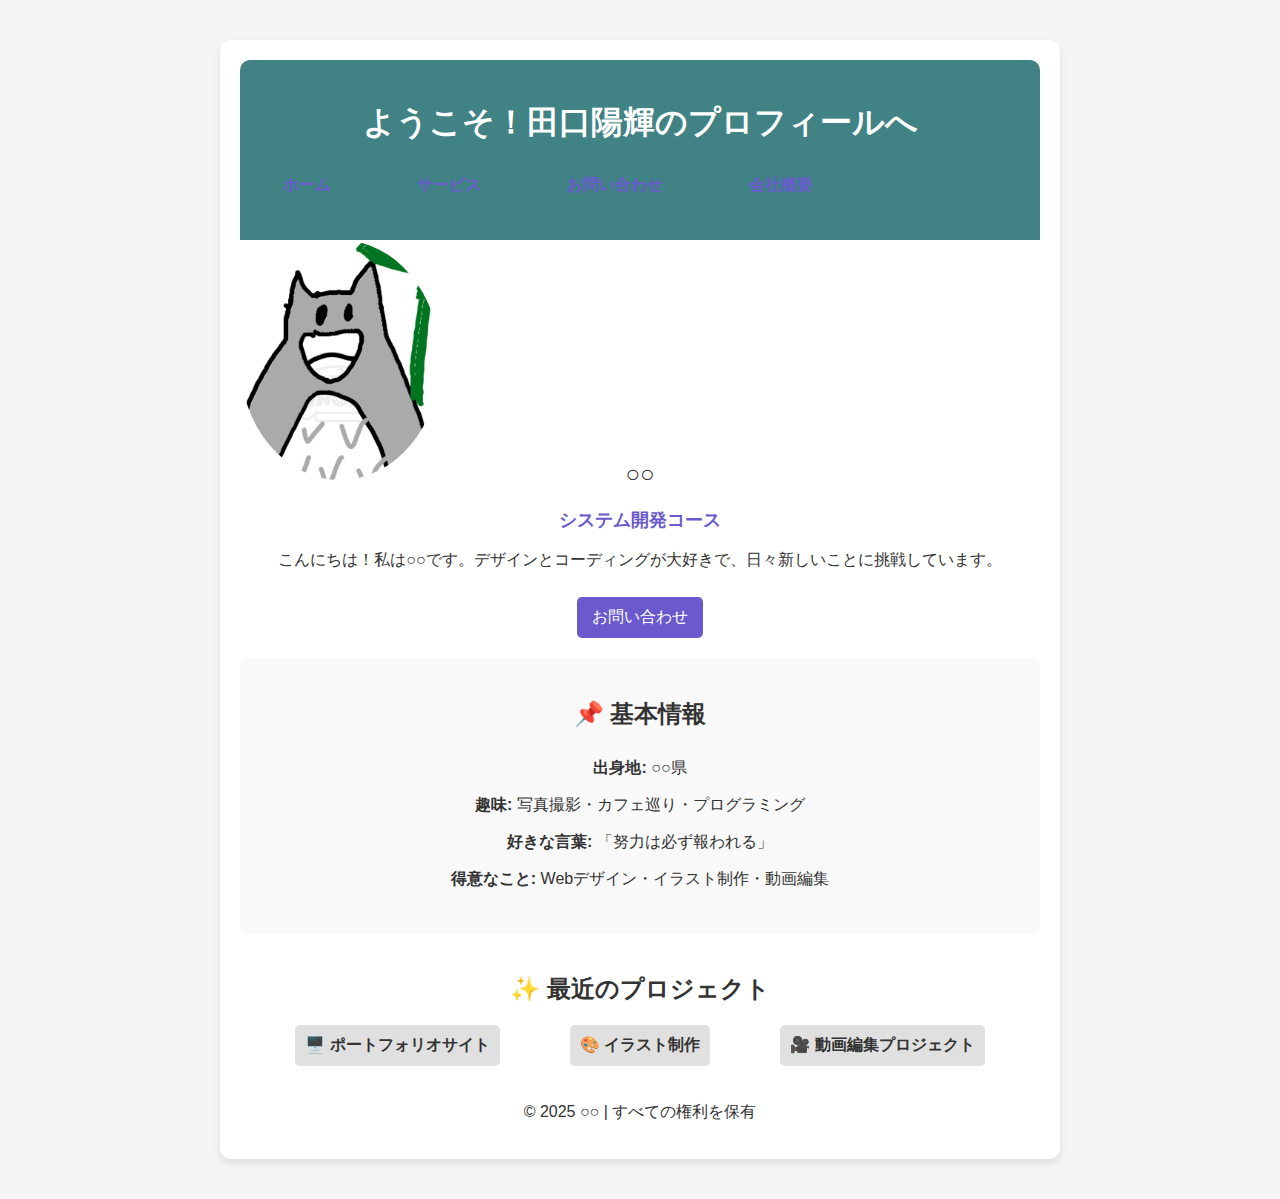
<file: index.html>
<!DOCTYPE html>
<html lang="ja">
<head>
    <meta charset="UTF-8">
    <meta name="viewport" content="width=device-width, initial-scale=1.0">
    <title>自己紹介</title>
    <link rel="stylesheet" href="mystyles.css">
</head>
<body>
    <div class="container">
        <!-- header -->
         <header>
            <h1>ようこそ！田口陽輝のプロフィールへ</h1>
                <nav>
                    <ul>
                      <li><a href="index.html">ホーム</a></li>
                      <li><a href="services.html">サービス</a></li>
                      <li><a href="contact.html">お問い合わせ</a></li>
                      <li><a href="about.html">会社概要</a></li>
                    </ul>
                  </nav>
        </header>
        <!-- header -->

        <section class="profile-card">
            <img src="プロフィール.jpg" alt="プロフィール写真">
        </section>
        <section class="pinfo">
            <h2>○○</h2>
            <p class="title">システム開発コース</p>
            <p>こんにちは！私は○○です。デザインとコーディングが大好きで、日々新しいことに挑戦しています。</p>
            <a href="mailto:your@email.com" class="contact-btn">お問い合わせ</a>
        </section>

        <section class="info">
            <h2>📌 基本情報</h2>
            <ul>
                <li><strong>出身地:</strong> ○○県</li>
                <li><strong>趣味:</strong> 写真撮影・カフェ巡り・プログラミング</li>
                <li><strong>好きな言葉:</strong> 「努力は必ず報われる」</li>
                <li><strong>得意なこと:</strong> Webデザイン・イラスト制作・動画編集</li>
            </ul>
        </section>

        <section class="portfolio">
            <h2>✨ 最近のプロジェクト</h2>
            <div class="projects">
                <div class="project-item">🖥️ ポートフォリオサイト</div>
                <div class="project-item">🎨 イラスト制作</div>
                <div class="project-item">🎥 動画編集プロジェクト</div>
            </div>
        </section>

        <footer>
            <p>© 2025 ○○ | すべての権利を保有</p>
        </footer>
    </div>
</body>
</html>
</file>
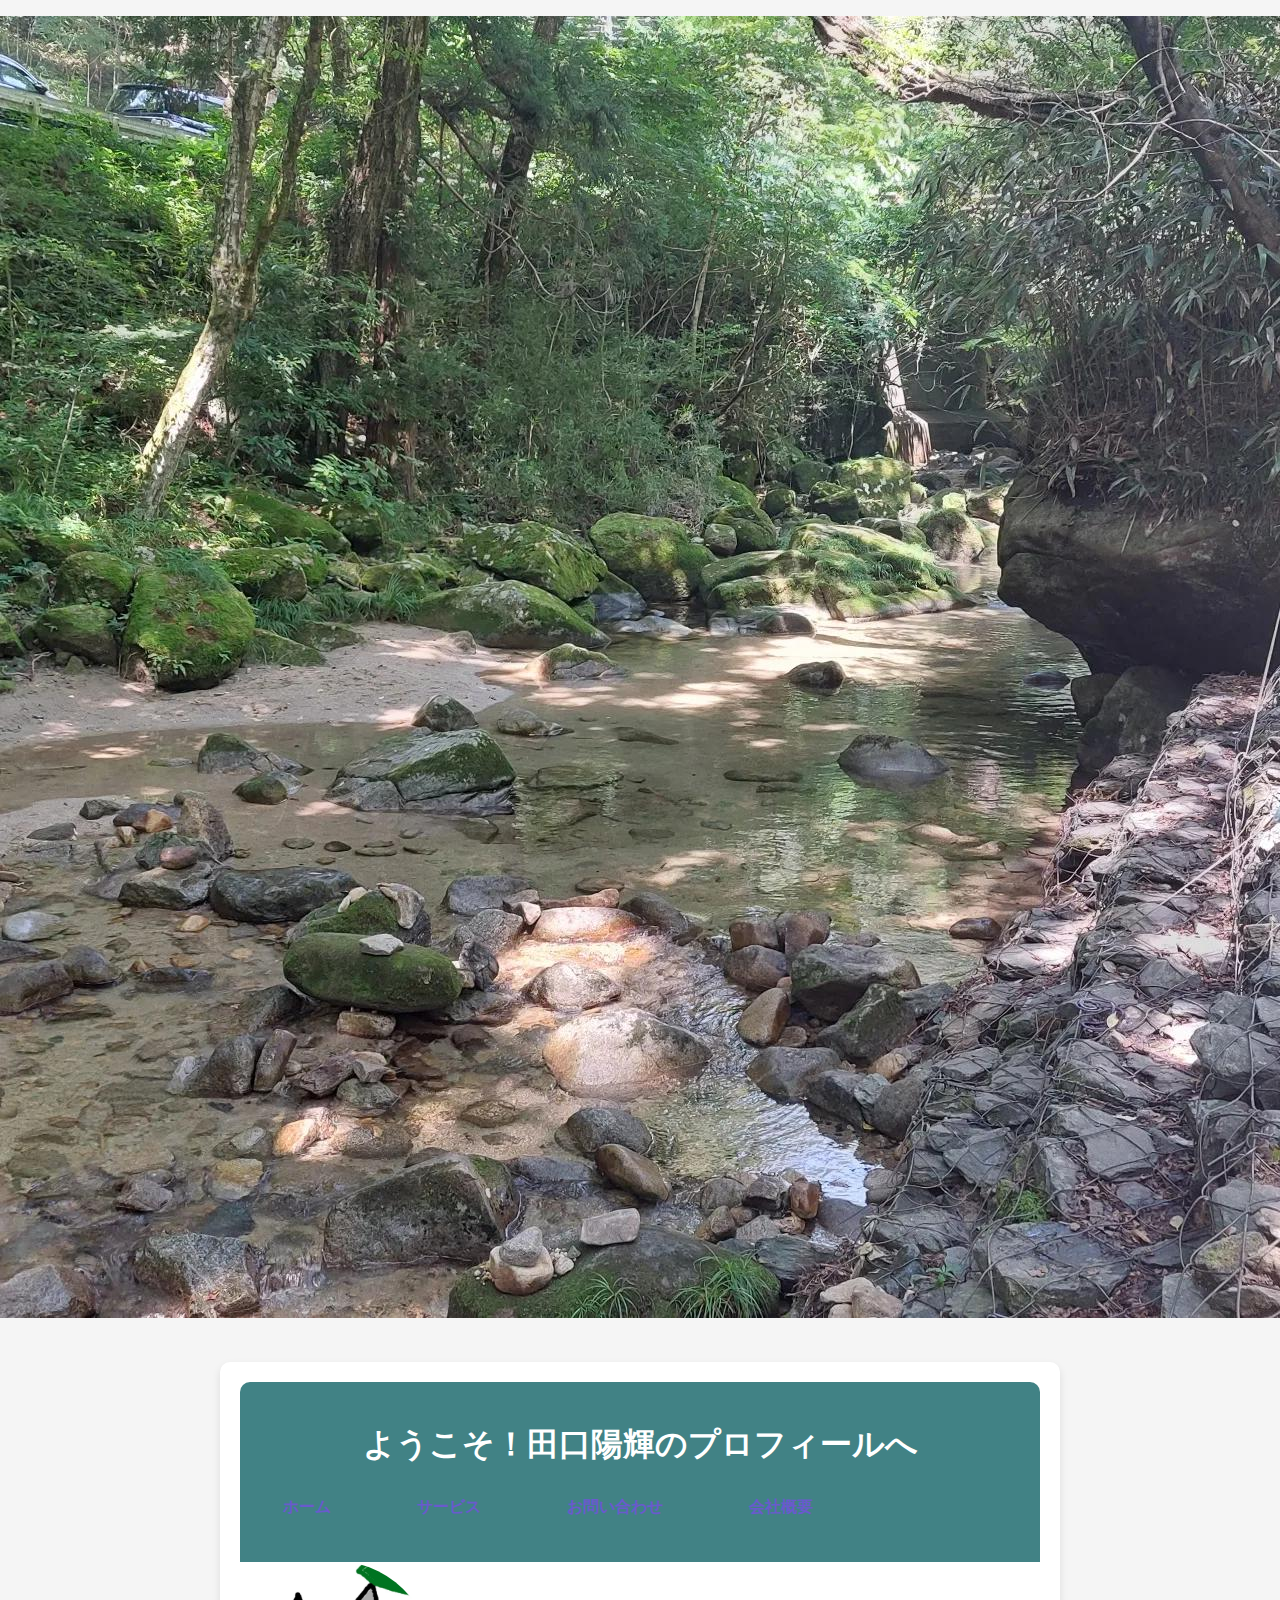
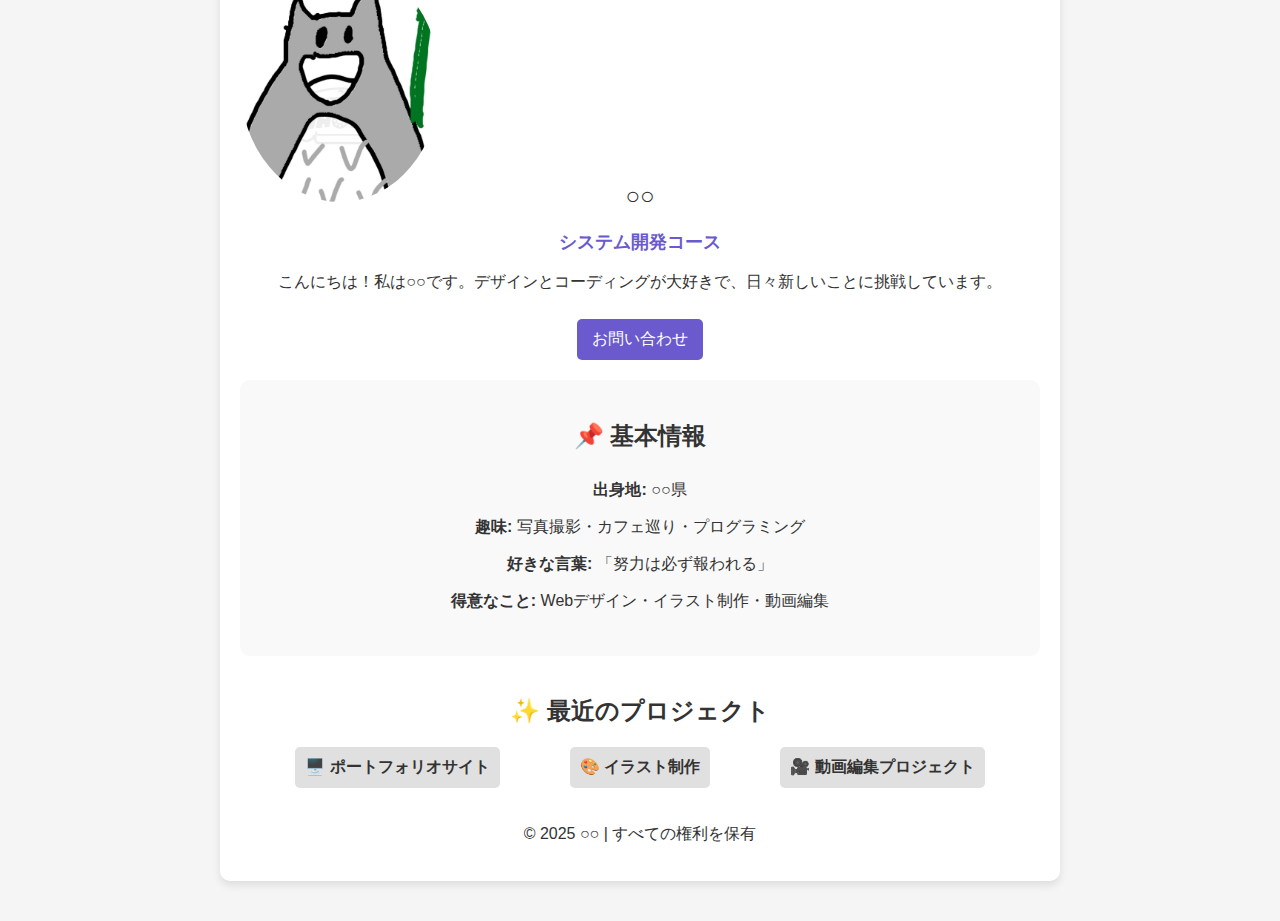
<file: prezen copy 2.html>
<!DOCTYPE html>
<html lang="ja">
<head>
    <meta charset="UTF-8">
    <meta name="viewport" content="width=device-width, initial-scale=1.0">
    <title>自己紹介</title>
    <link rel="stylesheet" href="mystyles.css">
    <p><img src="haikei 1.jpg" alt="キャンプ場"></p>
</head>
<body>
    <div class="container">
        <!-- header -->
         <header>
            <h1>ようこそ！田口陽輝のプロフィールへ</h1>
                <nav>
                    <ul>
                      <li><a href="index.html">ホーム</a></li>
                      <li><a href="services.html">サービス</a></li>
                      <li><a href="contact.html">お問い合わせ</a></li>
                      <li><a href="about.html">会社概要</a></li>
                    </ul>
                  </nav>
        </header>
        <!-- header -->

        <section class="profile-card">
            <img src="プロフィール.jpg" alt="プロフィール写真">
        </section>
        <section class="pinfo">
            <h2>○○</h2>
            <p class="title">システム開発コース</p>
            <p>こんにちは！私は○○です。デザインとコーディングが大好きで、日々新しいことに挑戦しています。</p>
            <a href="mailto:your@email.com" class="contact-btn">お問い合わせ</a>
        </section>

        <section class="info">
            <h2>📌 基本情報</h2>
            <ul>
                <li><strong>出身地:</strong> ○○県</li>
                <li><strong>趣味:</strong> 写真撮影・カフェ巡り・プログラミング</li>
                <li><strong>好きな言葉:</strong> 「努力は必ず報われる」</li>
                <li><strong>得意なこと:</strong> Webデザイン・イラスト制作・動画編集</li>
            </ul>
        </section>

        <section class="portfolio">
            <h2>✨ 最近のプロジェクト</h2>
            <div class="projects">
                <div class="project-item">🖥️ ポートフォリオサイト</div>
                <div class="project-item">🎨 イラスト制作</div>
                <div class="project-item">🎥 動画編集プロジェクト</div>
            </div>
        </section>

        <footer>
            <p>© 2025 ○○ | すべての権利を保有</p>
        </footer>
    </div>
</body>
</html>
</file>
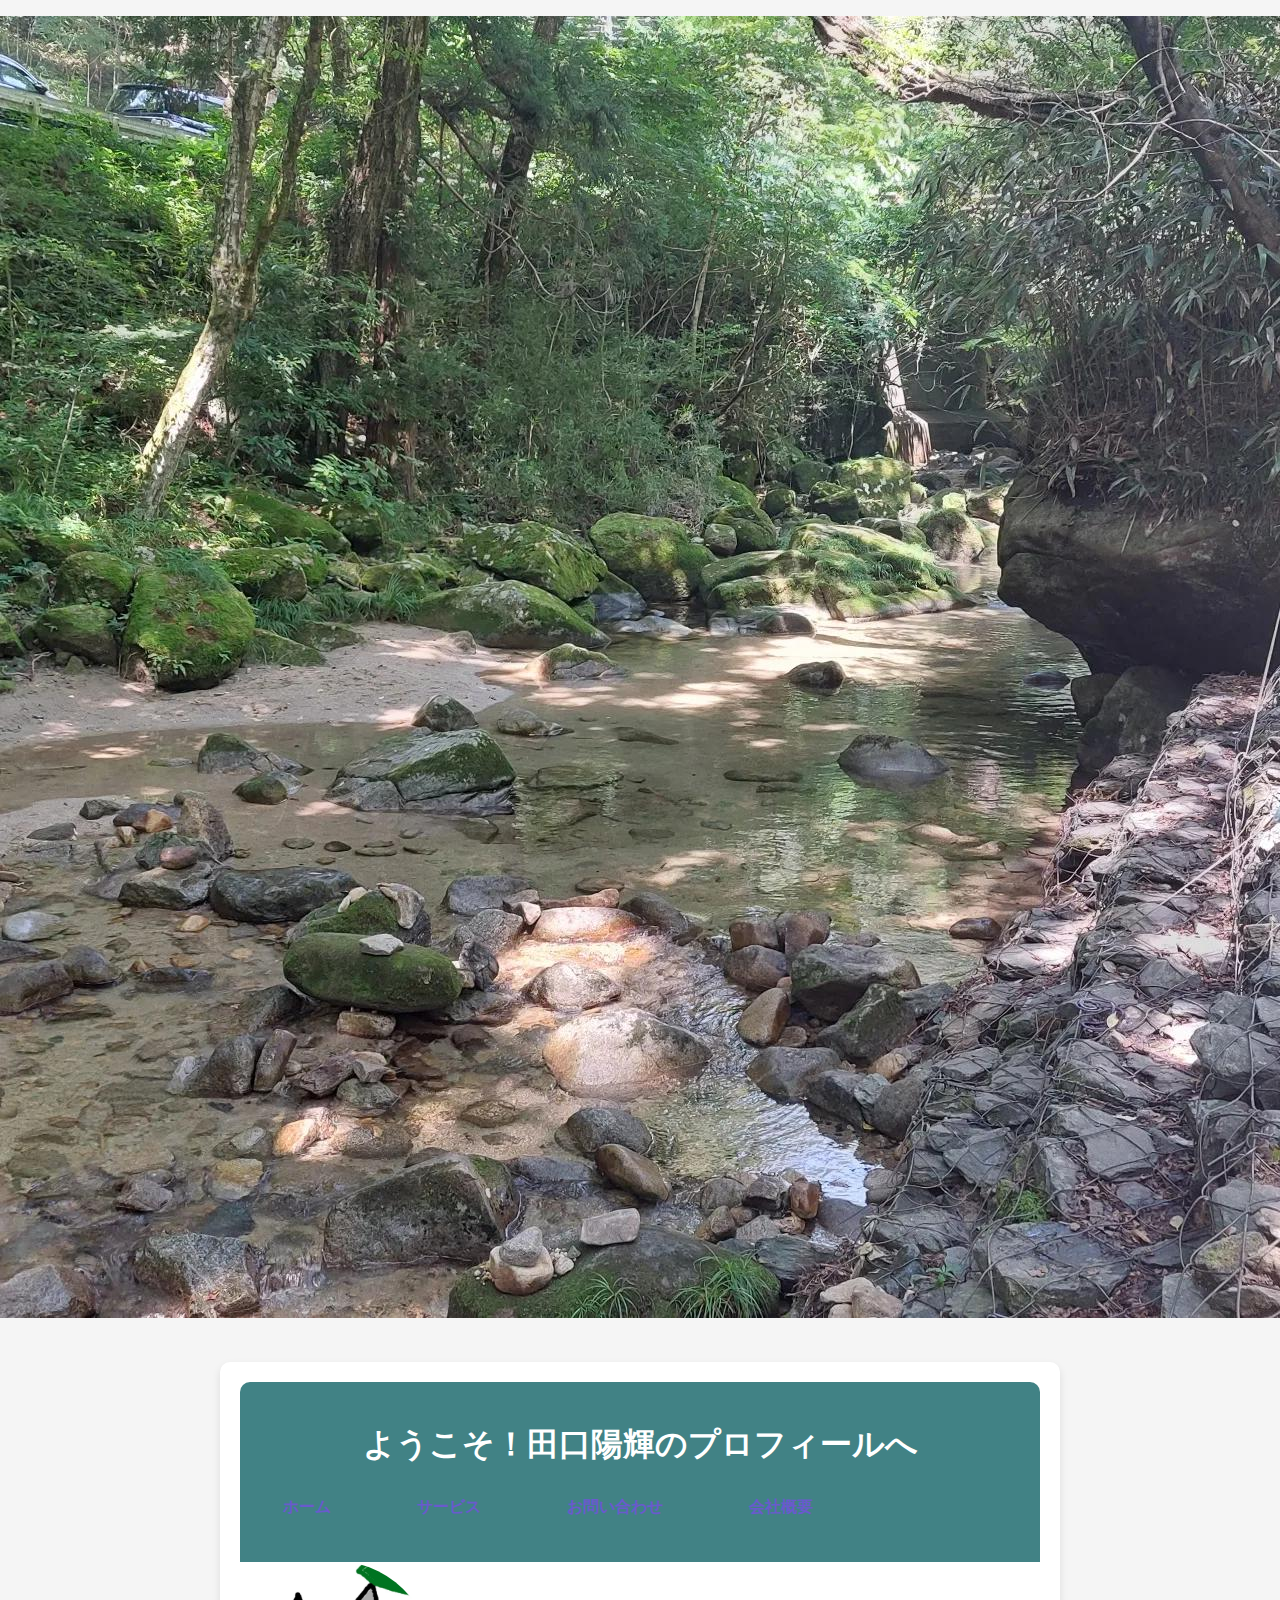
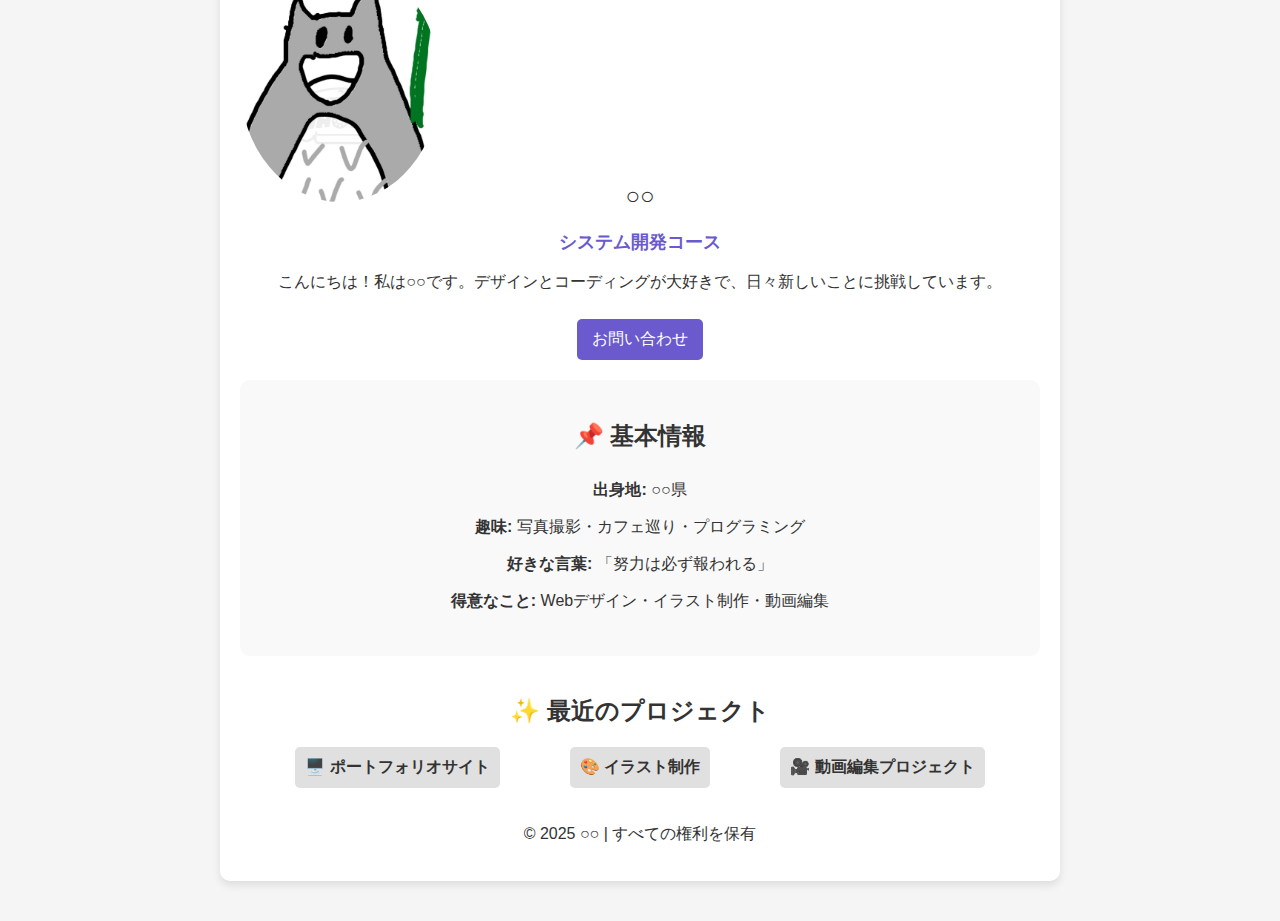
<file: prezen.html>
<!DOCTYPE html>
<html lang="ja">
<head>
    <meta charset="UTF-8">
    <meta name="viewport" content="width=device-width, initial-scale=1.0">
    <title>自己紹介</title>
    <link rel="stylesheet" href="mystyles.css">
    <p><img src="haikei 1.jpg" alt="キャンプ場"></p>
</head>
<body>
    <div class="container">
        <!-- header -->
         <header>
            <h1>ようこそ！田口陽輝のプロフィールへ</h1>
                <nav>
                    <ul>
                      <li class="current"><a href="index.html">ホーム</a></li>
                      <li><a href="services.html">サービス</a></li>
                      <li><a href="contact.html">お問い合わせ</a></li>
                      <li><a href="about.html">会社概要</a></li>
                    </ul>
                  </nav>
        </header>
        <!-- header -->

        <section class="profile-card">
            <img src="プロフィール.jpg" alt="プロフィール写真">
        </section>
        <section class="pinfo">
            <h2>○○</h2>
            <p class="title">システム開発コース</p>
            <p>こんにちは！私は○○です。デザインとコーディングが大好きで、日々新しいことに挑戦しています。</p>
            <a href="mailto:your@email.com" class="contact-btn">お問い合わせ</a>
        </section>

        <section class="info">
            <h2>📌 基本情報</h2>
            <ul>
                <li><strong>出身地:</strong> ○○県</li>
                <li><strong>趣味:</strong> 写真撮影・カフェ巡り・プログラミング</li>
                <li><strong>好きな言葉:</strong> 「努力は必ず報われる」</li>
                <li><strong>得意なこと:</strong> Webデザイン・イラスト制作・動画編集</li>
            </ul>
        </section>

        <section class="portfolio">
            <h2>✨ 最近のプロジェクト</h2>
            <div class="projects">
                <div class="project-item">🖥️ ポートフォリオサイト</div>
                <div class="project-item">🎨 イラスト制作</div>
                <div class="project-item">🎥 動画編集プロジェクト</div>
            </div>
        </section>

        <footer>
            <p>© 2025 ○○ | すべての権利を保有</p>
        </footer>
    </div>
</body>
</html>
</file>
<file: mystyles.css>
body {
    font-family: "Arial", sans-serif;
    background-color: #f5f5f5;
    color: #333;
    text-align: center;
    margin: 0;
}

.container {
    width: 90%;
    max-width: 800px;
    margin: 40px auto;
    padding: 20px;
    background: white;
    box-shadow: 0px 4px 8px rgba(0,0,0,0.1);
    border-radius: 10px;
}

header {
    background-color: #418285;
    color: white;
    padding: 20px;
    border-radius: 10px 10px 0 0;
}

nav ul {
    list-style: none;
    padding: 0;
    display: flex;
    
    gap: 40px;
}

nav ul li {
    display: inline;
}

nav ul li a {
    text-decoration: none;
    color: #6a5acd;
    font-weight: bold;
    padding: 10px 15px;
    border-radius: 5px;
    transition: background-color 0.3s ease;
}

nav ul li a:hover {
    background-color: #ddd;
}


.profile-card {
    width: 200px;
    height: 200px;
    display: block;
}
.profile-card img {
    width:100%;
    height: 120%;
    object-fit: cover;
    border-radius: 60%;
    overflow: hidden;
}


.title {
    font-size: 18px;
    color: #6a5acd;
    font-weight: bold;
}

.contact-btn {
    display: inline-block;
    padding: 10px 15px;
    background: #6a5acd;
    color: white;
    border-radius: 5px;
    text-decoration: none;
    margin-top: 10px;
}

.info {
    background: #f9f9f9;
    padding: 20px;
    border-radius: 10px;
    margin-top: 20px;
}

ul {
    list-style: none;
    padding: 0;
}

ul li {
    font-size: 16px;
    padding: 8px;
}

.portfolio {
    padding: 20px;
}

.projects {
    display: flex;
    justify-content: space-around;
}

.project-item {
    background: #e0e0e0;
    padding: 10px;
    border-radius: 5px;
    font-weight: bold;
}
</file>
